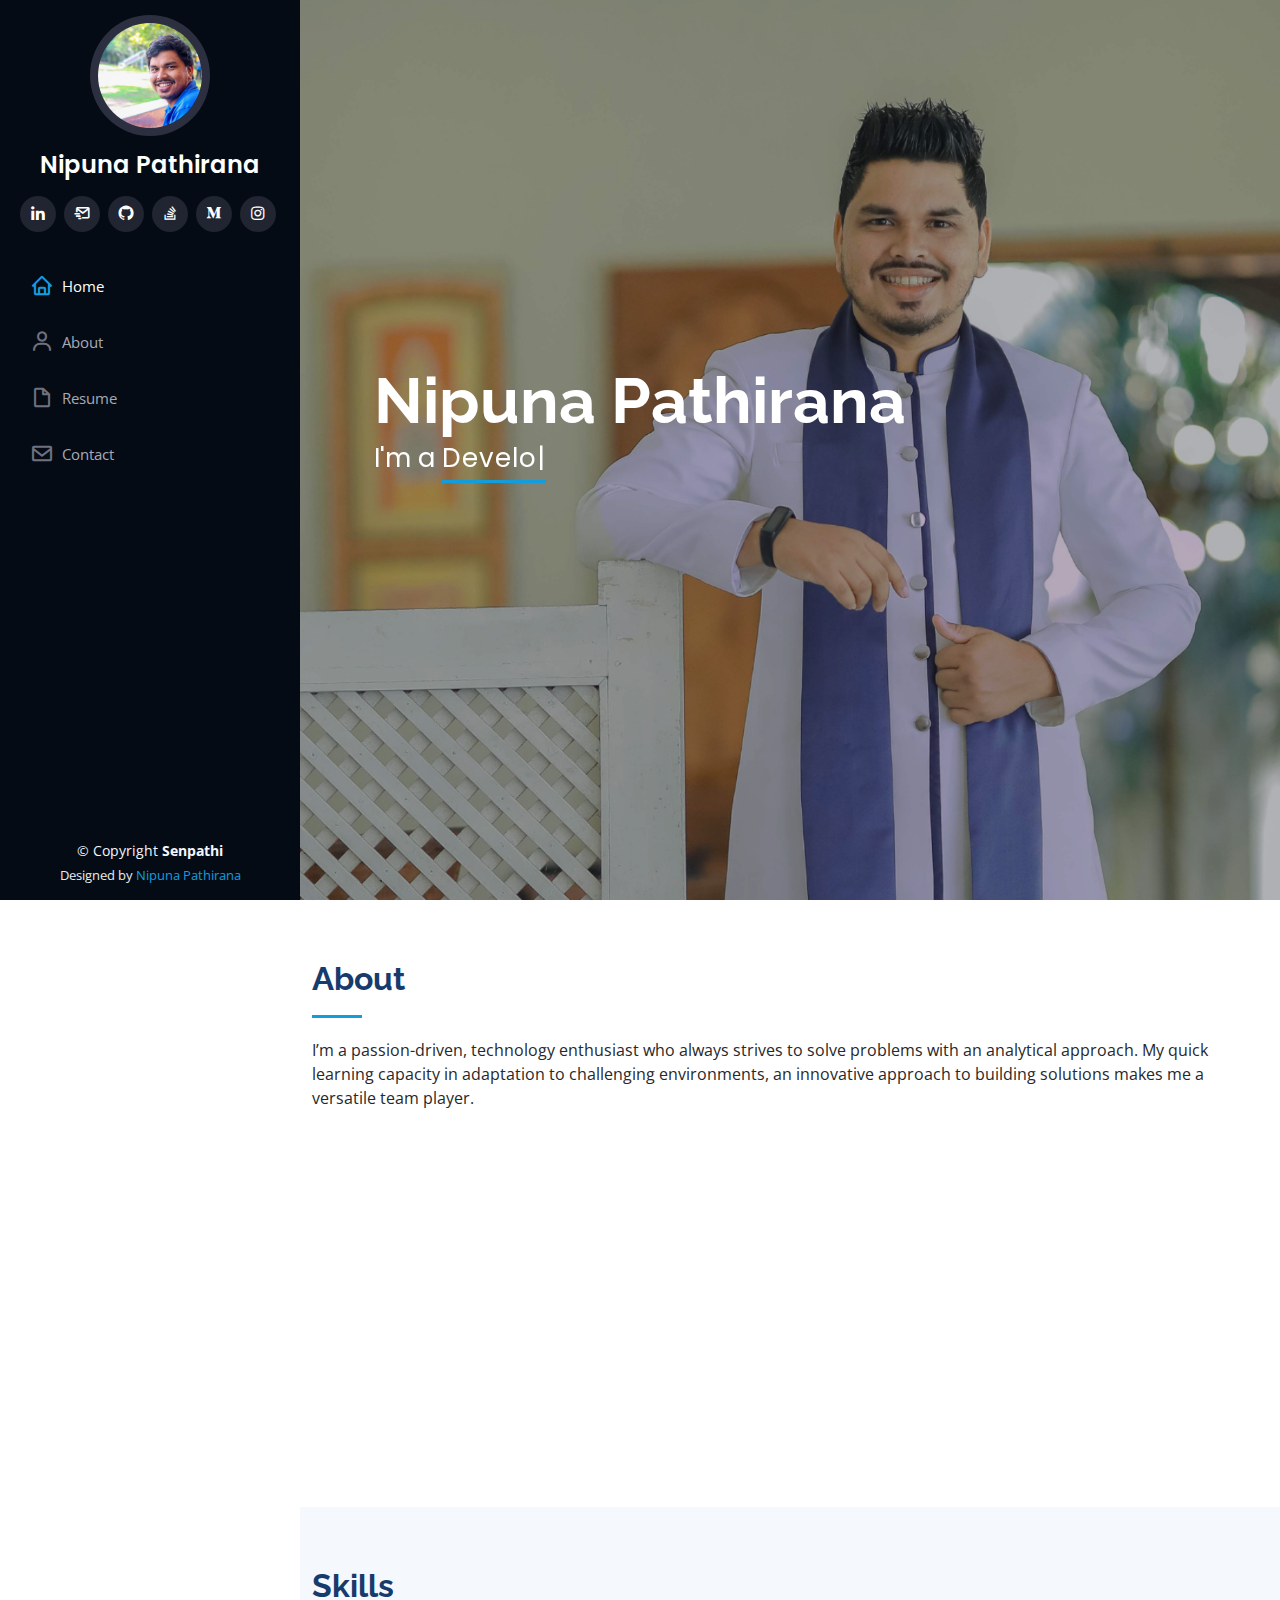
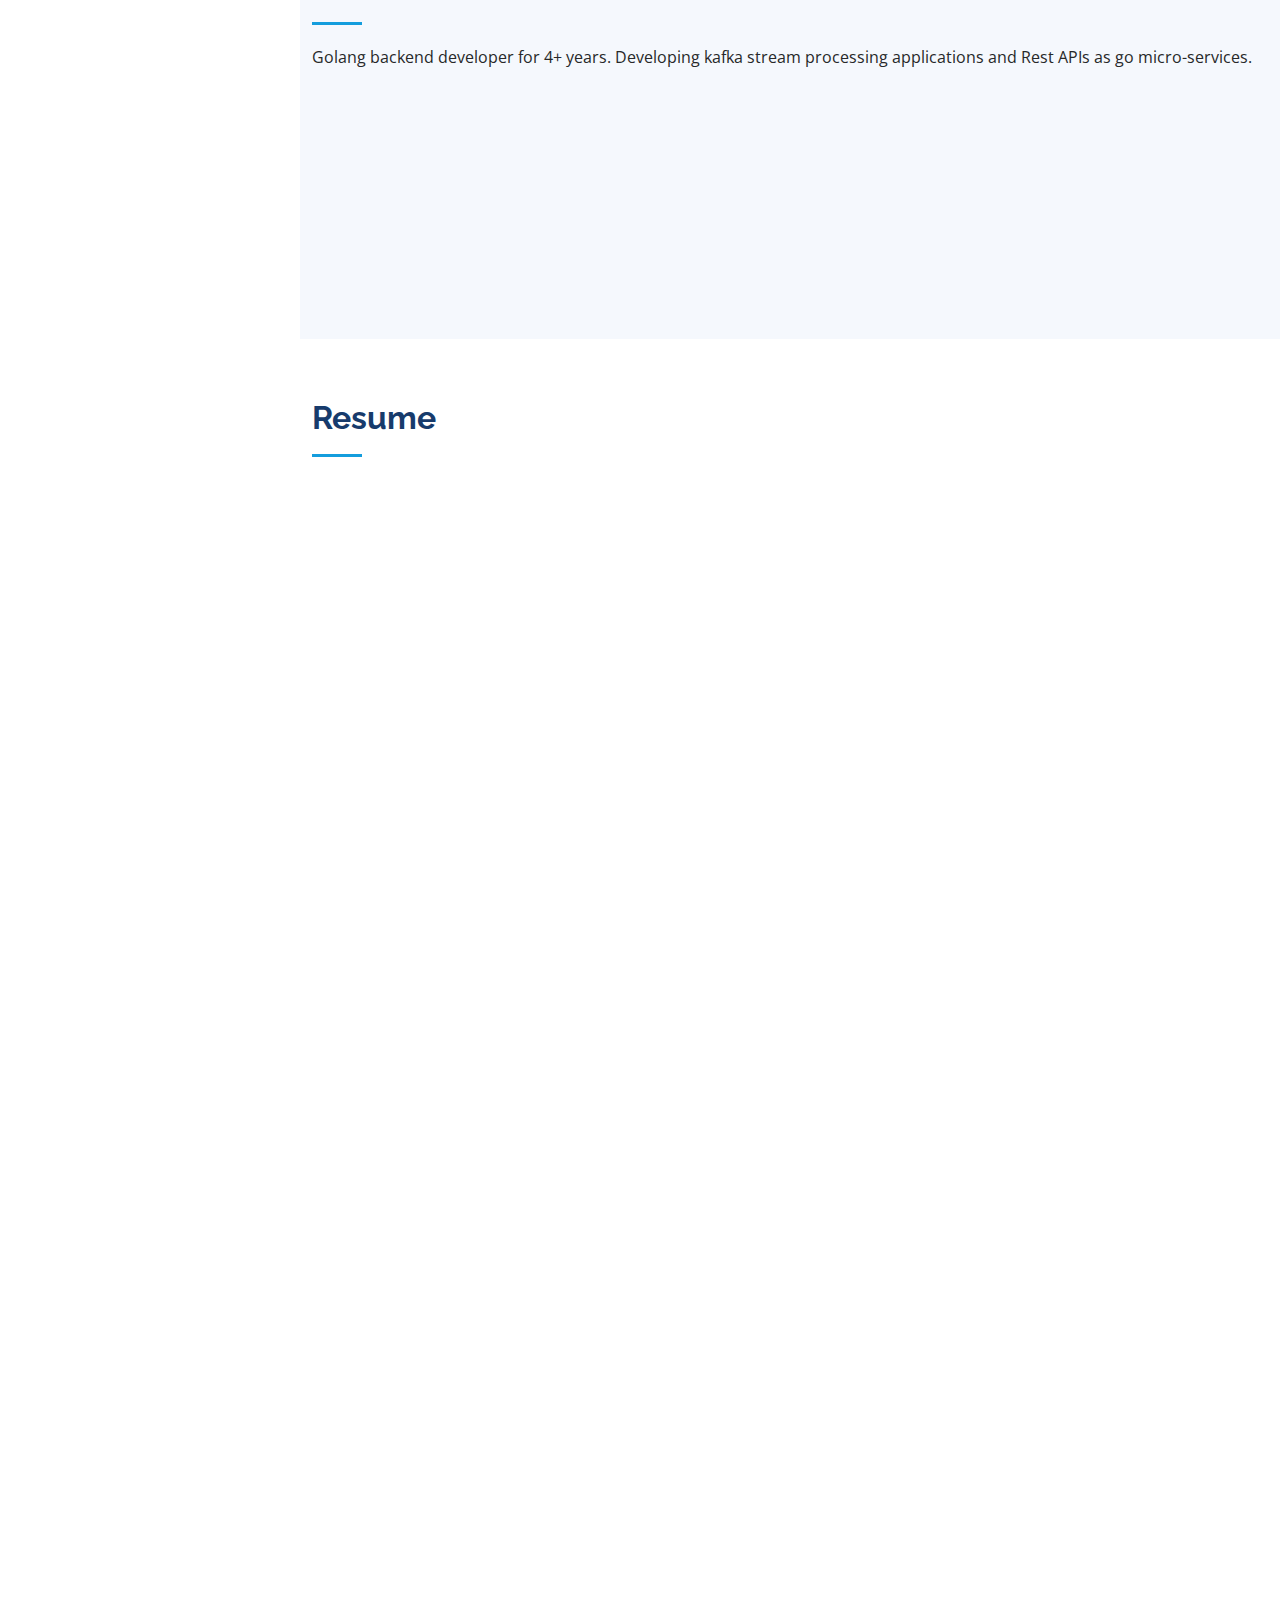
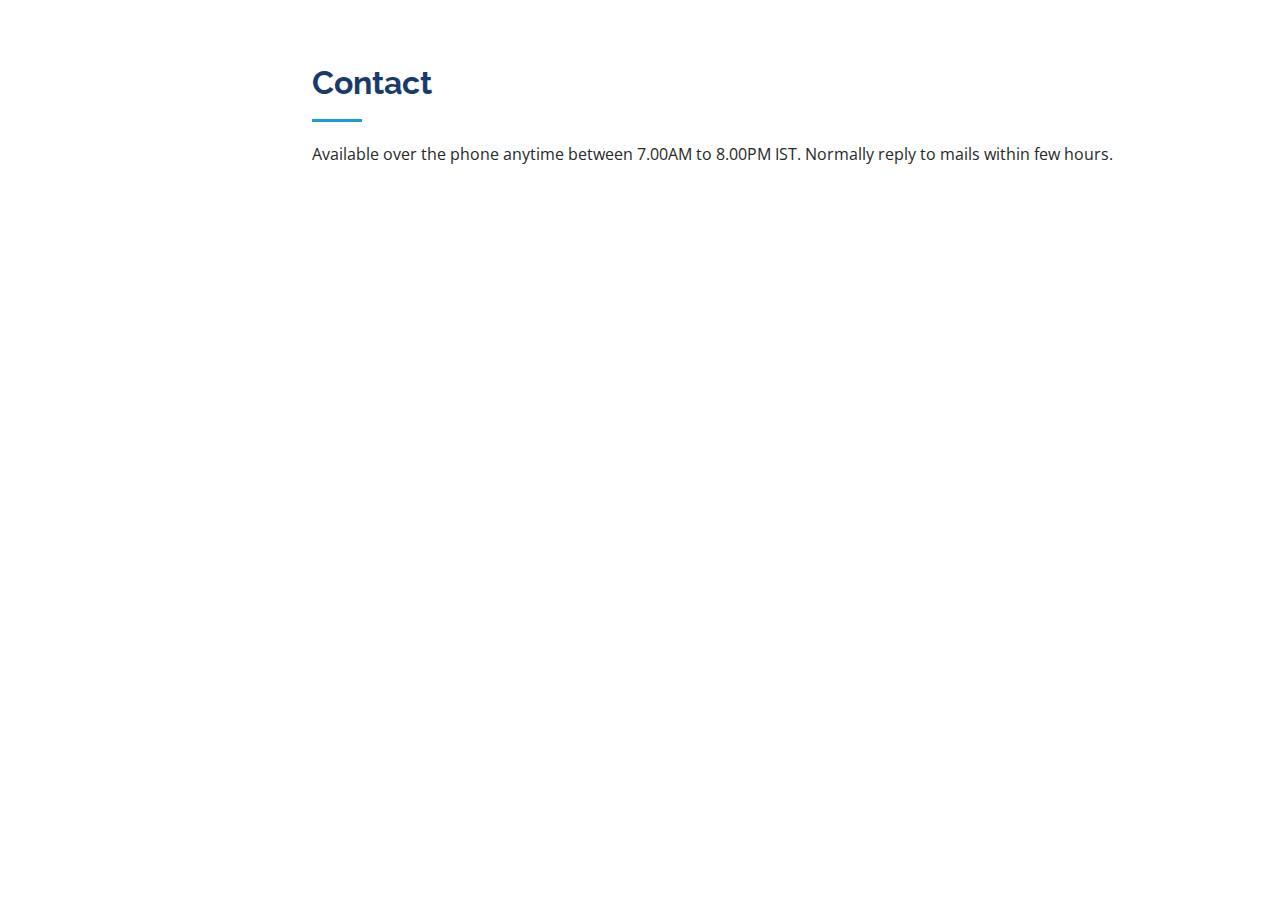
<file: index.html>
<!DOCTYPE html>
<html lang="en">

<head>
  <meta charset="utf-8">
  <meta content="width=device-width, initial-scale=1.0" name="viewport">

  <title>nipuna</title>
  <meta content="" name="description">
  <meta content="" name="keywords">

  <!-- Favicons -->
  <link href="assets/img/N.png" rel="icon">
  <link href="assets/img/N.png" rel="apple-touch-icon">

  <!-- Google Fonts -->
  <link href="https://fonts.googleapis.com/css?family=Open+Sans:300,300i,400,400i,600,600i,700,700i|Raleway:300,300i,400,400i,500,500i,600,600i,700,700i|Poppins:300,300i,400,400i,500,500i,600,600i,700,700i" rel="stylesheet">

  <!-- Vendor CSS Files -->
  <link href="assets/vendor/aos/aos.css" rel="stylesheet">
  <link href="assets/vendor/bootstrap/css/bootstrap.min.css" rel="stylesheet">
  <link href="assets/vendor/bootstrap-icons/bootstrap-icons.css" rel="stylesheet">
  <link href="assets/vendor/boxicons/css/boxicons.min.css" rel="stylesheet">
  <link href="assets/vendor/glightbox/css/glightbox.min.css" rel="stylesheet">
  <link href="assets/vendor/swiper/swiper-bundle.min.css" rel="stylesheet">

  <!-- Template Main CSS File -->
  <link href="assets/css/style.css" rel="stylesheet">

  <!-- =======================================================
  * Template Name: iPortfolio - v3.2.0
  * Template URL: https://bootstrapmade.com/iportfolio-bootstrap-portfolio-websites-template/
  * Author: BootstrapMade.com
  * License: https://bootstrapmade.com/license/
  ======================================================== -->
</head>

<body>

  <!-- ======= Mobile nav toggle button ======= -->
  <i class="bi bi-list mobile-nav-toggle d-xl-none"></i>

  <!-- ======= Header ======= -->
  <header id="header">
    <div class="d-flex flex-column">

      <div class="profile">
        <img src="assets/img/profile-img.jpg" alt="" class="img-fluid rounded-circle">
        <h1 class="text-light"><a href="index.html">Nipuna Pathirana</a></h1>
        <div class="social-links mt-3 text-center">
          <a href="https://linkedin.com/in/nipuna-pathirana" target="_blank" class="linkedin"><i class="bx bxl-linkedin"></i></a>
          <a href="mailto:nsspathirana@gmail.com" target="_blank" class="mail"><i class="bx bx-mail-send"></i></a>
          <a href="https://github.com/senpathi" target="_blank" class="github"><i class="bx bxl-github"></i></a>
          <a href="https://stackoverflow.com/users/10866798/nipuna" target="_blank" class="twitter"><i class="bx bxl-stack-overflow"></i></a>
<!--          <a href="https://facebook.com/SPNS.Specialz" target="_blank" class="facebook"><i class="bx bxl-facebook"></i></a>-->
          <a href="https://medium.com/@nsspathirana" target="_blank" class="medium"><i class="bx bxl-medium"></i></a>
          <a href="https://instagram.com/__y.ta__/" target="_blank" class="instagram"><i class="bx bxl-instagram"></i></a>
        </div>
      </div>

      <nav id="navbar" class="nav-menu navbar">
        <ul>
          <li><a href="#hero" class="nav-link scrollto active"><i class="bx bx-home"></i> <span>Home</span></a></li>
          <li><a href="#about" class="nav-link scrollto"><i class="bx bx-user"></i> <span>About</span></a></li>
          <li><a href="#resume" class="nav-link scrollto"><i class="bx bx-file-blank"></i> <span>Resume</span></a></li>
<!--          <li><a href="#portfolio" class="nav-link scrollto"><i class="bx bx-book-content"></i> <span>Portfolio</span></a></li>-->
<!--          <li><a href="#services" class="nav-link scrollto"><i class="bx bx-server"></i> <span>Services</span></a></li>-->
          <li><a href="#contact" class="nav-link scrollto"><i class="bx bx-envelope"></i> <span>Contact</span></a></li>
        </ul>
      </nav><!-- .nav-menu -->
    </div>
  </header><!-- End Header -->

  <!-- ======= Hero Section ======= -->
  <section id="hero" class="d-flex flex-column justify-content-center align-items-center">
    <div class="hero-container" data-aos="fade-in">
      <h1>Nipuna Pathirana</h1>
      <p>I'm a <span class="typed" data-typed-items="Developer, System Designer, Technology Seeker, Fast Learner"></span></p>
    </div>
  </section><!-- End Hero -->

  <main id="main">

    <!-- ======= About Section ======= -->
    <section id="about" class="about">
      <div class="container">

        <div class="section-title">
          <h2>About</h2>
          <p>I’m a passion-driven, technology enthusiast who always strives to solve problems with an analytical approach. My quick learning capacity in adaptation to challenging environments, an innovative approach to building solutions makes me a versatile team player.</p>
        </div>

        <div class="row">
          <div class="col-lg-4" data-aos="fade-right">
            <img src="assets/img/profile-img.jpg" class="img-fluid" alt="">
          </div>
          <div class="col-lg-8 pt-4 pt-lg-0 content" data-aos="fade-left">
            <h3>Senior Software Engineer (Golang)</h3>
            <p class="fst-italic">
              Highly experienced in micro-service, API design and development, Kafka stream processing and optimization.
            </p>
            <div class="row">
              <div class="col-lg-6">
                <ul>
                  <li><i class="bi bi-chevron-right"></i> <strong>Website:</strong> <span>www.nipuna.lk</span></li>
<!--                  <li><i class="bi bi-chevron-right"></i> <strong>Phone:</strong> <span>+94715305384</span></li>-->
                  <li><i class="bi bi-chevron-right"></i> <strong>City:</strong> <span>Berlin, Germany</span></li>
                </ul>
              </div>
              <div class="col-lg-6">
                <ul>
                  <li><i class="bi bi-chevron-right"></i> <strong>Degree:</strong> <span>Bachelor</span></li>
                  <li><i class="bi bi-chevron-right"></i> <strong>Email:</strong> <span>nsspathirana@gmail.com</span></li>
                  <li><i class="bi bi-chevron-right"></i> <strong>Freelance:</strong> <span>Currently Not Available</span></li>
                </ul>
              </div>
            </div>
            <p>
              Reach me anytime and I respond withing few hours normally.
            </p>
          </div>
        </div>

      </div>
    </section><!-- End About Section -->

    <!-- ======= Facts Section ======= -->
<!--    <section id="facts" class="facts">-->
<!--      <div class="container">-->

<!--        <div class="section-title">-->
<!--          <h2>Facts</h2>-->
<!--          <p>Magnam dolores commodi suscipit. Necessitatibus eius consequatur ex aliquid fuga eum quidem. Sit sint consectetur velit. Quisquam quos quisquam cupiditate. Et nemo qui impedit suscipit alias ea. Quia fugiat sit in iste officiis commodi quidem hic quas.</p>-->
<!--        </div>-->

<!--        <div class="row no-gutters">-->

<!--          <div class="col-lg-3 col-md-6 d-md-flex align-items-md-stretch" data-aos="fade-up">-->
<!--            <div class="count-box">-->
<!--              <i class="bi bi-emoji-smile"></i>-->
<!--              <span data-purecounter-start="0" data-purecounter-end="232" data-purecounter-duration="1" class="purecounter"></span>-->
<!--              <p><strong>Happy Clients</strong> consequuntur quae</p>-->
<!--            </div>-->
<!--          </div>-->

<!--          <div class="col-lg-3 col-md-6 d-md-flex align-items-md-stretch" data-aos="fade-up" data-aos-delay="100">-->
<!--            <div class="count-box">-->
<!--              <i class="bi bi-journal-richtext"></i>-->
<!--              <span data-purecounter-start="0" data-purecounter-end="521" data-purecounter-duration="1" class="purecounter"></span>-->
<!--              <p><strong>Projects</strong> adipisci atque cum quia aut</p>-->
<!--            </div>-->
<!--          </div>-->

<!--          <div class="col-lg-3 col-md-6 d-md-flex align-items-md-stretch" data-aos="fade-up" data-aos-delay="200">-->
<!--            <div class="count-box">-->
<!--              <i class="bi bi-headset"></i>-->
<!--              <span data-purecounter-start="0" data-purecounter-end="1453" data-purecounter-duration="1" class="purecounter"></span>-->
<!--              <p><strong>Hours Of Support</strong> aut commodi quaerat</p>-->
<!--            </div>-->
<!--          </div>-->

<!--          <div class="col-lg-3 col-md-6 d-md-flex align-items-md-stretch" data-aos="fade-up" data-aos-delay="300">-->
<!--            <div class="count-box">-->
<!--              <i class="bi bi-people"></i>-->
<!--              <span data-purecounter-start="0" data-purecounter-end="32" data-purecounter-duration="1" class="purecounter"></span>-->
<!--              <p><strong>Hard Workers</strong> rerum asperiores dolor</p>-->
<!--            </div>-->
<!--          </div>-->

<!--        </div>-->

<!--      </div>-->
<!--    </section>&lt;!&ndash; End Facts Section &ndash;&gt;-->

    <!-- ======= Skills Section ======= -->
    <section id="skills" class="skills section-bg">
      <div class="container">

        <div class="section-title">
          <h2>Skills</h2>
          <p>Golang backend developer for 4+ years. Developing kafka stream processing applications and Rest APIs as go micro-services.</p>
        </div>

        <div class="row skills-content">

          <div class="col-lg-6" data-aos="fade-up">

            <div class="progress">
              <span class="skill">Go <i class="val">90%</i></span>
              <div class="progress-bar-wrap">
                <div class="progress-bar" role="progressbar" aria-valuenow="90" aria-valuemin="0" aria-valuemax="100"></div>
              </div>
            </div>

            <div class="progress">
              <span class="skill">Kafka <i class="val">80%</i></span>
              <div class="progress-bar-wrap">
                <div class="progress-bar" role="progressbar" aria-valuenow="80" aria-valuemin="0" aria-valuemax="100"></div>
              </div>
            </div>

            <div class="progress">
              <span class="skill">Java <i class="val">60%</i></span>
              <div class="progress-bar-wrap">
                <div class="progress-bar" role="progressbar" aria-valuenow="60" aria-valuemin="0" aria-valuemax="100"></div>
              </div>
            </div>

          </div>

          <div class="col-lg-6" data-aos="fade-up" data-aos-delay="100">

            <div class="progress">
              <span class="skill">C++ <i class="val">50%</i></span>
              <div class="progress-bar-wrap">
                <div class="progress-bar" role="progressbar" aria-valuenow="50" aria-valuemin="0" aria-valuemax="100"></div>
              </div>
            </div>

            <div class="progress">
              <span class="skill">C <i class="val">50%</i></span>
              <div class="progress-bar-wrap">
                <div class="progress-bar" role="progressbar" aria-valuenow="50" aria-valuemin="0" aria-valuemax="100"></div>
              </div>
            </div>

            <div class="progress">
              <span class="skill">Python <i class="val">50%</i></span>
              <div class="progress-bar-wrap">
                <div class="progress-bar" role="progressbar" aria-valuenow="50" aria-valuemin="0" aria-valuemax="100"></div>
              </div>
            </div>

          </div>

        </div>

      </div>
    </section><!-- End Skills Section -->

    <!-- ======= Resume Section ======= -->
    <section id="resume" class="resume">
      <div class="container">

        <div class="section-title">
          <h2>Resume</h2>
          <p></p>
        </div>

        <div class="row">
          <div class="col-lg-6" data-aos="fade-up">
            <h3 class="resume-title">Summary</h3>
            <div class="resume-item pb-0">
              <h4>Nipuna Pathirana</h4>
              <p><em>I’m a passion-driven, technology enthusiast who always strives to solve problems with an analytical approach. My quick learning capacity in adaptation to challenging environments, an innovative approach to building solutions makes me a versatile team player.</em></p>
              <ul>
                <li>Berlin, Germany.</li>
<!--                <li>(+94) 715305384</li>-->
                <li>nsspathirana@gmail.com</li>
              </ul>
            </div>

            <h3 class="resume-title">Education</h3>
            <div class="resume-item">
              <h4>University of Moratuwa, Faculty of Engineering, Sri Lanka</h4>
              <h5>2014 - 2018</h5>
              <p><em>BSc.(Hons) In Electronic and Telecommunication Engineering</em></p>
              <p>Second Class Upper Division | 3.55 GPA</p>
            </div>
            <div class="resume-item">
              <h4>Advanced Level Examination, Sri Lanka</h4>
              <h5>2012</h5>
              <p><em>Physical Science Stream</em></p>
              <p>Ranked 6th place on all island with 2.8583 Z-Score</p>
            </div>
          </div>
          <div class="col-lg-6" data-aos="fade-up" data-aos-delay="100">
            <h3 class="resume-title">Professional Experience</h3>
            <div class="resume-item">
              <h4>Software Engineer (Golang)</h4>
              <h5>Mar 2022 - Present</h5>
              <p><em><a href="https://nuri.com/">Nuri GmbH</a>, Berlin, Germany. </em></p>
              <ul>
                <li>Design and develop distributed system architecture</li>
                <li>Optimize Go micro-services</li>
                <li>Code reviews (peer to peer)</li>
              </ul>
            </div>
            <div class="resume-item">
              <h4>Senior Software Engineer</h4>
              <h5>Dec 2019 - Mar 2022</h5>
              <p><em><a href="https://www.mybudget.com.au/">MyBudget</a>, Colombo, Sri Lanka. </em></p>
              <ul>
                <li>Design and develop distributed system architecture</li>
                <li>Kafka stream processing with Go micro-services</li>
                <li>Optimize Go micro-services. </li>
                <li>Kafka topics and events design to applications. </li>
                <li>Code reviews (peer to peer)</li>
                <li>Monitoring and Debugging overall system</li>
              </ul>
            </div>
            <div class="resume-item">
              <h4>Software Engineer</h4>
              <h5>Jan 2018 - Dec 2019</h5>
              <p><em><a href="https://pickme.lk/">PickMe</a>, Colombo, Sri Lanka. </em></p>
              <ul>
                <li>Contributed to migrate legacy monolith booking engine to Go micro-services</li>
                <li>Design new algorithms to the new system,  apply and optimize</li>
                <li>Technical owner of the core team, Lead the team with new features development and introduce new technologies</li>
                <li>Kafka cluster fine tuned and load tested for more than 1 Million produce/consume messages per Second</li>
              </ul>
            </div>
          </div>
        </div>

      </div>
    </section><!-- End Resume Section -->

    <!-- ======= Portfolio Section ======= -->
<!--    <section id="portfolio" class="portfolio section-bg">-->
<!--      <div class="container">-->

<!--        <div class="section-title">-->
<!--          <h2>Portfolio</h2>-->
<!--          <p>Magnam dolores commodi suscipit. Necessitatibus eius consequatur ex aliquid fuga eum quidem. Sit sint consectetur velit. Quisquam quos quisquam cupiditate. Et nemo qui impedit suscipit alias ea. Quia fugiat sit in iste officiis commodi quidem hic quas.</p>-->
<!--        </div>-->

<!--        <div class="row" data-aos="fade-up">-->
<!--          <div class="col-lg-12 d-flex justify-content-center">-->
<!--            <ul id="portfolio-flters">-->
<!--              <li data-filter="*" class="filter-active">All</li>-->
<!--              <li data-filter=".filter-app">App</li>-->
<!--              <li data-filter=".filter-card">Card</li>-->
<!--              <li data-filter=".filter-web">Web</li>-->
<!--            </ul>-->
<!--          </div>-->
<!--        </div>-->

<!--        <div class="row portfolio-container" data-aos="fade-up" data-aos-delay="100">-->

<!--          <div class="col-lg-4 col-md-6 portfolio-item filter-app">-->
<!--            <div class="portfolio-wrap">-->
<!--              <img src="assets/img/portfolio/portfolio-1.jpg" class="img-fluid" alt="">-->
<!--              <div class="portfolio-links">-->
<!--                <a href="assets/img/portfolio/portfolio-1.jpg" data-gallery="portfolioGallery" class="portfolio-lightbox" title="App 1"><i class="bx bx-plus"></i></a>-->
<!--                <a href="portfolio-details.html" title="More Details"><i class="bx bx-link"></i></a>-->
<!--              </div>-->
<!--            </div>-->
<!--          </div>-->

<!--          <div class="col-lg-4 col-md-6 portfolio-item filter-web">-->
<!--            <div class="portfolio-wrap">-->
<!--              <img src="assets/img/portfolio/portfolio-2.jpg" class="img-fluid" alt="">-->
<!--              <div class="portfolio-links">-->
<!--                <a href="assets/img/portfolio/portfolio-2.jpg" data-gallery="portfolioGallery" class="portfolio-lightbox" title="Web 3"><i class="bx bx-plus"></i></a>-->
<!--                <a href="portfolio-details.html" title="More Details"><i class="bx bx-link"></i></a>-->
<!--              </div>-->
<!--            </div>-->
<!--          </div>-->

<!--          <div class="col-lg-4 col-md-6 portfolio-item filter-app">-->
<!--            <div class="portfolio-wrap">-->
<!--              <img src="assets/img/portfolio/portfolio-3.jpg" class="img-fluid" alt="">-->
<!--              <div class="portfolio-links">-->
<!--                <a href="assets/img/portfolio/portfolio-3.jpg" data-gallery="portfolioGallery" class="portfolio-lightbox" title="App 2"><i class="bx bx-plus"></i></a>-->
<!--                <a href="portfolio-details.html" title="More Details"><i class="bx bx-link"></i></a>-->
<!--              </div>-->
<!--            </div>-->
<!--          </div>-->

<!--          <div class="col-lg-4 col-md-6 portfolio-item filter-card">-->
<!--            <div class="portfolio-wrap">-->
<!--              <img src="assets/img/portfolio/portfolio-4.jpg" class="img-fluid" alt="">-->
<!--              <div class="portfolio-links">-->
<!--                <a href="assets/img/portfolio/portfolio-4.jpg" data-gallery="portfolioGallery" class="portfolio-lightbox" title="Card 2"><i class="bx bx-plus"></i></a>-->
<!--                <a href="portfolio-details.html" title="More Details"><i class="bx bx-link"></i></a>-->
<!--              </div>-->
<!--            </div>-->
<!--          </div>-->

<!--          <div class="col-lg-4 col-md-6 portfolio-item filter-web">-->
<!--            <div class="portfolio-wrap">-->
<!--              <img src="assets/img/portfolio/portfolio-5.jpg" class="img-fluid" alt="">-->
<!--              <div class="portfolio-links">-->
<!--                <a href="assets/img/portfolio/portfolio-5.jpg" data-gallery="portfolioGallery" class="portfolio-lightbox" title="Web 2"><i class="bx bx-plus"></i></a>-->
<!--                <a href="portfolio-details.html" title="More Details"><i class="bx bx-link"></i></a>-->
<!--              </div>-->
<!--            </div>-->
<!--          </div>-->

<!--          <div class="col-lg-4 col-md-6 portfolio-item filter-app">-->
<!--            <div class="portfolio-wrap">-->
<!--              <img src="assets/img/portfolio/portfolio-6.jpg" class="img-fluid" alt="">-->
<!--              <div class="portfolio-links">-->
<!--                <a href="assets/img/portfolio/portfolio-6.jpg" data-gallery="portfolioGallery" class="portfolio-lightbox" title="App 3"><i class="bx bx-plus"></i></a>-->
<!--                <a href="portfolio-details.html" title="More Details"><i class="bx bx-link"></i></a>-->
<!--              </div>-->
<!--            </div>-->
<!--          </div>-->

<!--          <div class="col-lg-4 col-md-6 portfolio-item filter-card">-->
<!--            <div class="portfolio-wrap">-->
<!--              <img src="assets/img/portfolio/portfolio-7.jpg" class="img-fluid" alt="">-->
<!--              <div class="portfolio-links">-->
<!--                <a href="assets/img/portfolio/portfolio-7.jpg" data-gallery="portfolioGallery" class="portfolio-lightbox" title="Card 1"><i class="bx bx-plus"></i></a>-->
<!--                <a href="portfolio-details.html" title="More Details"><i class="bx bx-link"></i></a>-->
<!--              </div>-->
<!--            </div>-->
<!--          </div>-->

<!--          <div class="col-lg-4 col-md-6 portfolio-item filter-card">-->
<!--            <div class="portfolio-wrap">-->
<!--              <img src="assets/img/portfolio/portfolio-8.jpg" class="img-fluid" alt="">-->
<!--              <div class="portfolio-links">-->
<!--                <a href="assets/img/portfolio/portfolio-8.jpg" data-gallery="portfolioGallery" class="portfolio-lightbox" title="Card 3"><i class="bx bx-plus"></i></a>-->
<!--                <a href="portfolio-details.html" title="More Details"><i class="bx bx-link"></i></a>-->
<!--              </div>-->
<!--            </div>-->
<!--          </div>-->

<!--          <div class="col-lg-4 col-md-6 portfolio-item filter-web">-->
<!--            <div class="portfolio-wrap">-->
<!--              <img src="assets/img/portfolio/portfolio-9.jpg" class="img-fluid" alt="">-->
<!--              <div class="portfolio-links">-->
<!--                <a href="assets/img/portfolio/portfolio-9.jpg" data-gallery="portfolioGallery" class="portfolio-lightbox" title="Web 3"><i class="bx bx-plus"></i></a>-->
<!--                <a href="portfolio-details.html" title="More Details"><i class="bx bx-link"></i></a>-->
<!--              </div>-->
<!--            </div>-->
<!--          </div>-->

<!--        </div>-->

<!--      </div>-->
<!--    </section>&lt;!&ndash; End Portfolio Section &ndash;&gt;-->

<!--    &lt;!&ndash; ======= Services Section ======= &ndash;&gt;-->
<!--    <section id="services" class="services">-->
<!--      <div class="container">-->

<!--        <div class="section-title">-->
<!--          <h2>Services</h2>-->
<!--          <p>Magnam dolores commodi suscipit. Necessitatibus eius consequatur ex aliquid fuga eum quidem. Sit sint consectetur velit. Quisquam quos quisquam cupiditate. Et nemo qui impedit suscipit alias ea. Quia fugiat sit in iste officiis commodi quidem hic quas.</p>-->
<!--        </div>-->

<!--        <div class="row">-->
<!--          <div class="col-lg-4 col-md-6 icon-box" data-aos="fade-up">-->
<!--            <div class="icon"><i class="bi bi-briefcase"></i></div>-->
<!--            <h4 class="title"><a href="">Lorem Ipsum</a></h4>-->
<!--            <p class="description">Voluptatum deleniti atque corrupti quos dolores et quas molestias excepturi sint occaecati cupiditate non provident</p>-->
<!--          </div>-->
<!--          <div class="col-lg-4 col-md-6 icon-box" data-aos="fade-up" data-aos-delay="100">-->
<!--            <div class="icon"><i class="bi bi-card-checklist"></i></div>-->
<!--            <h4 class="title"><a href="">Dolor Sitema</a></h4>-->
<!--            <p class="description">Minim veniam, quis nostrud exercitation ullamco laboris nisi ut aliquip ex ea commodo consequat tarad limino ata</p>-->
<!--          </div>-->
<!--          <div class="col-lg-4 col-md-6 icon-box" data-aos="fade-up" data-aos-delay="200">-->
<!--            <div class="icon"><i class="bi bi-bar-chart"></i></div>-->
<!--            <h4 class="title"><a href="">Sed ut perspiciatis</a></h4>-->
<!--            <p class="description">Duis aute irure dolor in reprehenderit in voluptate velit esse cillum dolore eu fugiat nulla pariatur</p>-->
<!--          </div>-->
<!--          <div class="col-lg-4 col-md-6 icon-box" data-aos="fade-up" data-aos-delay="300">-->
<!--            <div class="icon"><i class="bi bi-binoculars"></i></div>-->
<!--            <h4 class="title"><a href="">Magni Dolores</a></h4>-->
<!--            <p class="description">Excepteur sint occaecat cupidatat non proident, sunt in culpa qui officia deserunt mollit anim id est laborum</p>-->
<!--          </div>-->
<!--          <div class="col-lg-4 col-md-6 icon-box" data-aos="fade-up" data-aos-delay="400">-->
<!--            <div class="icon"><i class="bi bi-brightness-high"></i></div>-->
<!--            <h4 class="title"><a href="">Nemo Enim</a></h4>-->
<!--            <p class="description">At vero eos et accusamus et iusto odio dignissimos ducimus qui blanditiis praesentium voluptatum deleniti atque</p>-->
<!--          </div>-->
<!--          <div class="col-lg-4 col-md-6 icon-box" data-aos="fade-up" data-aos-delay="500">-->
<!--            <div class="icon"><i class="bi bi-calendar4-week"></i></div>-->
<!--            <h4 class="title"><a href="">Eiusmod Tempor</a></h4>-->
<!--            <p class="description">Et harum quidem rerum facilis est et expedita distinctio. Nam libero tempore, cum soluta nobis est eligendi</p>-->
<!--          </div>-->
<!--        </div>-->

<!--      </div>-->
<!--    </section>&lt;!&ndash; End Services Section &ndash;&gt;-->

    <!-- ======= Testimonials Section ======= -->
<!--    <section id="testimonials" class="testimonials section-bg">-->
<!--      <div class="container">-->

<!--        <div class="section-title">-->
<!--          <h2>Testimonials</h2>-->
<!--          <p>Magnam dolores commodi suscipit. Necessitatibus eius consequatur ex aliquid fuga eum quidem. Sit sint consectetur velit. Quisquam quos quisquam cupiditate. Et nemo qui impedit suscipit alias ea. Quia fugiat sit in iste officiis commodi quidem hic quas.</p>-->
<!--        </div>-->

<!--        <div class="testimonials-slider swiper-container" data-aos="fade-up" data-aos-delay="100">-->
<!--          <div class="swiper-wrapper">-->

<!--            <div class="swiper-slide">-->
<!--              <div class="testimonial-item" data-aos="fade-up">-->
<!--                <p>-->
<!--                  <i class="bx bxs-quote-alt-left quote-icon-left"></i>-->
<!--                  Proin iaculis purus consequat sem cure digni ssim donec porttitora entum suscipit rhoncus. Accusantium quam, ultricies eget id, aliquam eget nibh et. Maecen aliquam, risus at semper.-->
<!--                  <i class="bx bxs-quote-alt-right quote-icon-right"></i>-->
<!--                </p>-->
<!--                <img src="assets/img/testimonials/testimonials-1.jpg" class="testimonial-img" alt="">-->
<!--                <h3>Saul Goodman</h3>-->
<!--                <h4>Ceo &amp; Founder</h4>-->
<!--              </div>-->
<!--            </div>&lt;!&ndash; End testimonial item &ndash;&gt;-->

<!--            <div class="swiper-slide">-->
<!--              <div class="testimonial-item" data-aos="fade-up" data-aos-delay="100">-->
<!--                <p>-->
<!--                  <i class="bx bxs-quote-alt-left quote-icon-left"></i>-->
<!--                  Export tempor illum tamen malis malis eram quae irure esse labore quem cillum quid cillum eram malis quorum velit fore eram velit sunt aliqua noster fugiat irure amet legam anim culpa.-->
<!--                  <i class="bx bxs-quote-alt-right quote-icon-right"></i>-->
<!--                </p>-->
<!--                <img src="assets/img/testimonials/testimonials-2.jpg" class="testimonial-img" alt="">-->
<!--                <h3>Sara Wilsson</h3>-->
<!--                <h4>Designer</h4>-->
<!--              </div>-->
<!--            </div>&lt;!&ndash; End testimonial item &ndash;&gt;-->

<!--            <div class="swiper-slide">-->
<!--              <div class="testimonial-item" data-aos="fade-up" data-aos-delay="200">-->
<!--                <p>-->
<!--                  <i class="bx bxs-quote-alt-left quote-icon-left"></i>-->
<!--                  Enim nisi quem export duis labore cillum quae magna enim sint quorum nulla quem veniam duis minim tempor labore quem eram duis noster aute amet eram fore quis sint minim.-->
<!--                  <i class="bx bxs-quote-alt-right quote-icon-right"></i>-->
<!--                </p>-->
<!--                <img src="assets/img/testimonials/testimonials-3.jpg" class="testimonial-img" alt="">-->
<!--                <h3>Jena Karlis</h3>-->
<!--                <h4>Store Owner</h4>-->
<!--              </div>-->
<!--            </div>&lt;!&ndash; End testimonial item &ndash;&gt;-->

<!--            <div class="swiper-slide">-->
<!--              <div class="testimonial-item" data-aos="fade-up" data-aos-delay="300">-->
<!--                <p>-->
<!--                  <i class="bx bxs-quote-alt-left quote-icon-left"></i>-->
<!--                  Fugiat enim eram quae cillum dolore dolor amet nulla culpa multos export minim fugiat minim velit minim dolor enim duis veniam ipsum anim magna sunt elit fore quem dolore labore illum veniam.-->
<!--                  <i class="bx bxs-quote-alt-right quote-icon-right"></i>-->
<!--                </p>-->
<!--                <img src="assets/img/testimonials/testimonials-4.jpg" class="testimonial-img" alt="">-->
<!--                <h3>Matt Brandon</h3>-->
<!--                <h4>Freelancer</h4>-->
<!--              </div>-->
<!--            </div>&lt;!&ndash; End testimonial item &ndash;&gt;-->

<!--            <div class="swiper-slide">-->
<!--              <div class="testimonial-item" data-aos="fade-up" data-aos-delay="400">-->
<!--                <p>-->
<!--                  <i class="bx bxs-quote-alt-left quote-icon-left"></i>-->
<!--                  Quis quorum aliqua sint quem legam fore sunt eram irure aliqua veniam tempor noster veniam enim culpa labore duis sunt culpa nulla illum cillum fugiat legam esse veniam culpa fore nisi cillum quid.-->
<!--                  <i class="bx bxs-quote-alt-right quote-icon-right"></i>-->
<!--                </p>-->
<!--                <img src="assets/img/testimonials/testimonials-5.jpg" class="testimonial-img" alt="">-->
<!--                <h3>John Larson</h3>-->
<!--                <h4>Entrepreneur</h4>-->
<!--              </div>-->
<!--            </div>&lt;!&ndash; End testimonial item &ndash;&gt;-->

<!--          </div>-->
<!--          <div class="swiper-pagination"></div>-->
<!--        </div>-->

<!--      </div>-->
<!--    </section>&lt;!&ndash; End Testimonials Section &ndash;&gt;-->

    <!-- ======= Contact Section ======= -->
    <section id="contact" class="contact">
      <div class="container">

        <div class="section-title">
          <h2>Contact</h2>
          <p>Available over the phone anytime between 7.00AM to 8.00PM IST. Normally reply to mails within few hours.</p>
        </div>

        <div class="row" data-aos="fade-in">

          <div class="col-lg-5 d-flex align-items-stretch">
            <div class="info">
              <div class="address">
                <i class="bi bi-geo-alt"></i>
                <h4>Location:</h4>
                <p>Berlin, Germany</p>
              </div>

              <div class="email">
                <i class="bi bi-envelope"></i>
                <h4>Email:</h4>
                <p>nsspathirana@gmail.com</p>
              </div>

<!--              <div class="phone">-->
<!--                <i class="bi bi-phone"></i>-->
<!--                <h4>Call:</h4>-->
<!--                <p>+94 71 5305384</p>-->
<!--              </div>-->
              <iframe src="https://www.google.com/maps/embed?pb=!1m18!1m12!1m3!1d155421.5937221758!2d13.284650268477572!3d52.50697037927333!2m3!1f0!2f0!3f0!3m2!1i1024!2i768!4f13.1!3m3!1m2!1s0x47a84e373f035901%3A0x42120465b5e3b70!2sBerlin!5e0!3m2!1sen!2sde!4v1653762907610!5m2!1sen!2sde" width="100%" height="290px" style="border:0;" allowfullscreen="" loading="lazy" referrerpolicy="no-referrer-when-downgrade"></iframe>
            </div>

          </div>

          <div class="col-lg-7 mt-5 mt-lg-0 d-flex align-items-stretch">
            <form action="forms/contact.php" method="post" role="form" class="php-email-form">
              <div class="row">
                <div class="form-group col-md-6">
                  <label for="name">Your Name</label>
                  <input type="text" name="name" class="form-control" id="name" required>
                </div>
                <div class="form-group col-md-6">
                  <label for="name">Your Email</label>
                  <input type="email" class="form-control" name="email" id="email" required>
                </div>
              </div>
              <div class="form-group">
                <label for="name">Subject</label>
                <input type="text" class="form-control" name="subject" id="subject" required>
              </div>
              <div class="form-group">
                <label for="name">Message</label>
                <textarea class="form-control" name="message" rows="10" required></textarea>
              </div>
              <div class="my-3">
                <div class="loading">Loading</div>
                <div class="error-message"></div>
                <div class="sent-message">Your message has been sent. Thank you!</div>
              </div>
              <div class="text-center"><button type="submit">Send Message</button></div>
            </form>
          </div>

        </div>

      </div>
    </section><!-- End Contact Section -->

  </main><!-- End #main -->

  <!-- ======= Footer ======= -->
  <footer id="footer">
    <div class="container">
      <div class="copyright">
        &copy; Copyright <strong><span>Senpathi</span></strong>
      </div>
      <div class="credits">
        Designed by <a href="#">Nipuna Pathirana</a>
      </div>
    </div>
  </footer><!-- End  Footer -->

  <a href="#" class="back-to-top d-flex align-items-center justify-content-center"><i class="bi bi-arrow-up-short"></i></a>

  <!-- Vendor JS Files -->
  <script src="assets/vendor/aos/aos.js"></script>
  <script src="assets/vendor/bootstrap/js/bootstrap.bundle.min.js"></script>
  <script src="assets/vendor/glightbox/js/glightbox.min.js"></script>
  <script src="assets/vendor/isotope-layout/isotope.pkgd.min.js"></script>
  <script src="assets/vendor/php-email-form/validate.js"></script>
  <script src="assets/vendor/purecounter/purecounter.js"></script>
  <script src="assets/vendor/swiper/swiper-bundle.min.js"></script>
  <script src="assets/vendor/typed.js/typed.min.js"></script>
  <script src="assets/vendor/waypoints/noframework.waypoints.js"></script>

  <!-- Template Main JS File -->
  <script src="assets/js/main.js"></script>

</body>

</html>
</file>
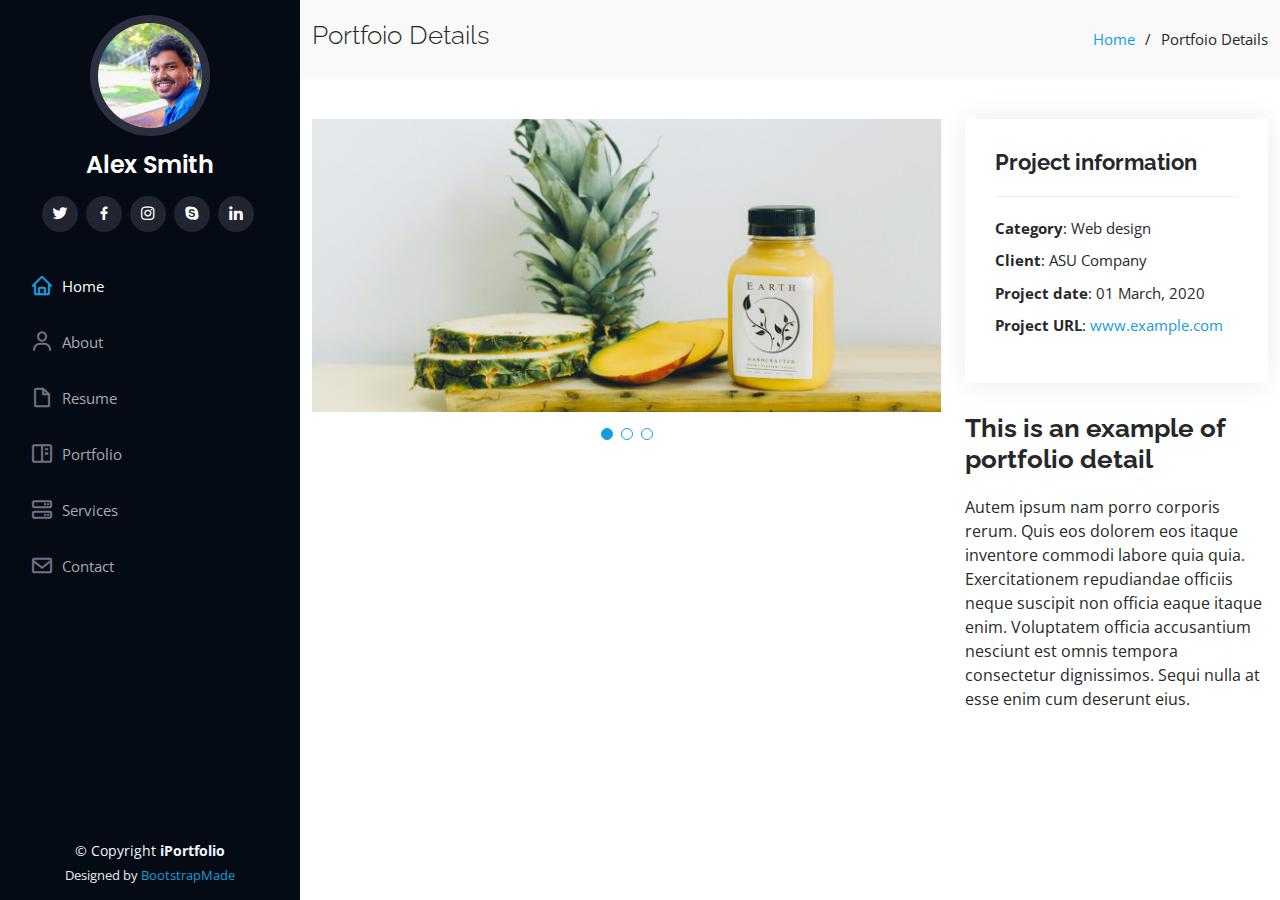
<file: portfolio-details.html>
<!DOCTYPE html>
<html lang="en">

<head>
  <meta charset="utf-8">
  <meta content="width=device-width, initial-scale=1.0" name="viewport">

  <title>Portfolio Details - iPortfolio Bootstrap Template</title>
  <meta content="" name="description">
  <meta content="" name="keywords">

  <!-- Favicons -->
  <link href="assets/img/favicon.png" rel="icon">
  <link href="assets/img/apple-touch-icon.png" rel="apple-touch-icon">

  <!-- Google Fonts -->
  <link href="https://fonts.googleapis.com/css?family=Open+Sans:300,300i,400,400i,600,600i,700,700i|Raleway:300,300i,400,400i,500,500i,600,600i,700,700i|Poppins:300,300i,400,400i,500,500i,600,600i,700,700i" rel="stylesheet">

  <!-- Vendor CSS Files -->
  <link href="assets/vendor/aos/aos.css" rel="stylesheet">
  <link href="assets/vendor/bootstrap/css/bootstrap.min.css" rel="stylesheet">
  <link href="assets/vendor/bootstrap-icons/bootstrap-icons.css" rel="stylesheet">
  <link href="assets/vendor/boxicons/css/boxicons.min.css" rel="stylesheet">
  <link href="assets/vendor/glightbox/css/glightbox.min.css" rel="stylesheet">
  <link href="assets/vendor/swiper/swiper-bundle.min.css" rel="stylesheet">

  <!-- Template Main CSS File -->
  <link href="assets/css/style.css" rel="stylesheet">

  <!-- =======================================================
  * Template Name: iPortfolio - v3.2.0
  * Template URL: https://bootstrapmade.com/iportfolio-bootstrap-portfolio-websites-template/
  * Author: BootstrapMade.com
  * License: https://bootstrapmade.com/license/
  ======================================================== -->
</head>

<body>

  <!-- ======= Mobile nav toggle button ======= -->
  <i class="bi bi-list mobile-nav-toggle d-xl-none"></i>

  <!-- ======= Header ======= -->
  <header id="header">
    <div class="d-flex flex-column">

      <div class="profile">
        <img src="assets/img/profile-img.jpg" alt="" class="img-fluid rounded-circle">
        <h1 class="text-light"><a href="index.html">Alex Smith</a></h1>
        <div class="social-links mt-3 text-center">
          <a href="#" class="twitter"><i class="bx bxl-twitter"></i></a>
          <a href="#" class="facebook"><i class="bx bxl-facebook"></i></a>
          <a href="#" class="instagram"><i class="bx bxl-instagram"></i></a>
          <a href="#" class="google-plus"><i class="bx bxl-skype"></i></a>
          <a href="#" class="linkedin"><i class="bx bxl-linkedin"></i></a>
        </div>
      </div>

      <nav id="navbar" class="nav-menu navbar">
        <ul>
          <li><a href="#hero" class="nav-link scrollto active"><i class="bx bx-home"></i> <span>Home</span></a></li>
          <li><a href="#about" class="nav-link scrollto"><i class="bx bx-user"></i> <span>About</span></a></li>
          <li><a href="#resume" class="nav-link scrollto"><i class="bx bx-file-blank"></i> <span>Resume</span></a></li>
          <li><a href="#portfolio" class="nav-link scrollto"><i class="bx bx-book-content"></i> <span>Portfolio</span></a></li>
          <li><a href="#services" class="nav-link scrollto"><i class="bx bx-server"></i> <span>Services</span></a></li>
          <li><a href="#contact" class="nav-link scrollto"><i class="bx bx-envelope"></i> <span>Contact</span></a></li>
        </ul>
      </nav><!-- .nav-menu -->
    </div>
  </header><!-- End Header -->

  <main id="main">

    <!-- ======= Breadcrumbs ======= -->
    <section id="breadcrumbs" class="breadcrumbs">
      <div class="container">

        <div class="d-flex justify-content-between align-items-center">
          <h2>Portfoio Details</h2>
          <ol>
            <li><a href="index.html">Home</a></li>
            <li>Portfoio Details</li>
          </ol>
        </div>

      </div>
    </section><!-- End Breadcrumbs -->

    <!-- ======= Portfolio Details Section ======= -->
    <section id="portfolio-details" class="portfolio-details">
      <div class="container">

        <div class="row gy-4">

          <div class="col-lg-8">
            <div class="portfolio-details-slider swiper-container">
              <div class="swiper-wrapper align-items-center">

                <div class="swiper-slide">
                  <img src="assets/img/portfolio/portfolio-details-1.jpg" alt="">
                </div>

                <div class="swiper-slide">
                  <img src="assets/img/portfolio/portfolio-details-2.jpg" alt="">
                </div>

                <div class="swiper-slide">
                  <img src="assets/img/portfolio/portfolio-details-3.jpg" alt="">
                </div>

              </div>
              <div class="swiper-pagination"></div>
            </div>
          </div>

          <div class="col-lg-4">
            <div class="portfolio-info">
              <h3>Project information</h3>
              <ul>
                <li><strong>Category</strong>: Web design</li>
                <li><strong>Client</strong>: ASU Company</li>
                <li><strong>Project date</strong>: 01 March, 2020</li>
                <li><strong>Project URL</strong>: <a href="#">www.example.com</a></li>
              </ul>
            </div>
            <div class="portfolio-description">
              <h2>This is an example of portfolio detail</h2>
              <p>
                Autem ipsum nam porro corporis rerum. Quis eos dolorem eos itaque inventore commodi labore quia quia. Exercitationem repudiandae officiis neque suscipit non officia eaque itaque enim. Voluptatem officia accusantium nesciunt est omnis tempora consectetur dignissimos. Sequi nulla at esse enim cum deserunt eius.
              </p>
            </div>
          </div>

        </div>

      </div>
    </section><!-- End Portfolio Details Section -->

  </main><!-- End #main -->

  <!-- ======= Footer ======= -->
  <footer id="footer">
    <div class="container">
      <div class="copyright">
        &copy; Copyright <strong><span>iPortfolio</span></strong>
      </div>
      <div class="credits">
        <!-- All the links in the footer should remain intact. -->
        <!-- You can delete the links only if you purchased the pro version. -->
        <!-- Licensing information: https://bootstrapmade.com/license/ -->
        <!-- Purchase the pro version with working PHP/AJAX contact form: https://bootstrapmade.com/iportfolio-bootstrap-portfolio-websites-template/ -->
        Designed by <a href="https://bootstrapmade.com/">BootstrapMade</a>
      </div>
    </div>
  </footer><!-- End  Footer -->

  <a href="#" class="back-to-top d-flex align-items-center justify-content-center"><i class="bi bi-arrow-up-short"></i></a>

  <!-- Vendor JS Files -->
  <script src="assets/vendor/aos/aos.js"></script>
  <script src="assets/vendor/bootstrap/js/bootstrap.bundle.min.js"></script>
  <script src="assets/vendor/glightbox/js/glightbox.min.js"></script>
  <script src="assets/vendor/isotope-layout/isotope.pkgd.min.js"></script>
  <script src="assets/vendor/php-email-form/validate.js"></script>
  <script src="assets/vendor/purecounter/purecounter.js"></script>
  <script src="assets/vendor/swiper/swiper-bundle.min.js"></script>
  <script src="assets/vendor/typed.js/typed.min.js"></script>
  <script src="assets/vendor/waypoints/noframework.waypoints.js"></script>

  <!-- Template Main JS File -->
  <script src="assets/js/main.js"></script>

</body>

</html>
</file>
<file: assets/css/style.css>
/**
* Template Name: iPortfolio - v3.2.0
* Template URL: https://bootstrapmade.com/iportfolio-bootstrap-portfolio-websites-template/
* Author: BootstrapMade.com
* License: https://bootstrapmade.com/license/
*/

/*--------------------------------------------------------------
# General
--------------------------------------------------------------*/
body {
  font-family: "Open Sans", sans-serif;
  color: #272829;
}

a {
  color: #149ddd;
  text-decoration: none;
}

a:hover {
  color: #37b3ed;
  text-decoration: none;
}

h1, h2, h3, h4, h5, h6 {
  font-family: "Raleway", sans-serif;
}

/*--------------------------------------------------------------
# Back to top button
--------------------------------------------------------------*/
.back-to-top {
  position: fixed;
  visibility: hidden;
  opacity: 0;
  right: 15px;
  bottom: 15px;
  z-index: 996;
  background: #149ddd;
  width: 40px;
  height: 40px;
  border-radius: 50px;
  transition: all 0.4s;
}

.back-to-top i {
  font-size: 28px;
  color: #fff;
  line-height: 0;
}

.back-to-top:hover {
  background: #2eafec;
  color: #fff;
}

.back-to-top.active {
  visibility: visible;
  opacity: 1;
}

/*--------------------------------------------------------------
# Header
--------------------------------------------------------------*/
#header {
  position: fixed;
  top: 0;
  left: 0;
  bottom: 0;
  width: 300px;
  transition: all ease-in-out 0.5s;
  z-index: 9997;
  transition: all 0.5s;
  padding: 0 15px;
  background: #040b14;
  overflow-y: auto;
}

#header .profile img {
  margin: 15px auto;
  display: block;
  width: 120px;
  border: 8px solid #2c2f3f;
}

#header .profile h1 {
  font-size: 24px;
  margin: 0;
  padding: 0;
  font-weight: 600;
  -moz-text-align-last: center;
  text-align-last: center;
  font-family: "Poppins", sans-serif;
}

#header .profile h1 a, #header .profile h1 a:hover {
  color: #fff;
  text-decoration: none;
}

#header .profile .social-links a {
  font-size: 18px;
  display: inline-block;
  background: #212431;
  color: #fff;
  line-height: 1;
  padding: 8px 0;
  margin-right: 4px;
  border-radius: 50%;
  text-align: center;
  width: 36px;
  height: 36px;
  transition: 0.3s;
}

#header .profile .social-links a:hover {
  background: #149ddd;
  color: #fff;
  text-decoration: none;
}

#main {
  margin-left: 300px;
}

@media (max-width: 1199px) {
  #header {
    left: -300px;
  }
  #main {
    margin-left: 0;
  }
}

/*--------------------------------------------------------------
# Navigation Menu
--------------------------------------------------------------*/
/* Desktop Navigation */
.nav-menu {
  padding: 30px 0 0 0;
}

.nav-menu * {
  margin: 0;
  padding: 0;
  list-style: none;
}

.nav-menu > ul > li {
  position: relative;
  white-space: nowrap;
}

.nav-menu a {
  display: flex;
  align-items: center;
  color: #a8a9b4;
  padding: 12px 15px;
  margin-bottom: 8px;
  transition: 0.3s;
  font-size: 15px;
}

.nav-menu a i {
  font-size: 24px;
  padding-right: 8px;
  color: #6f7180;
}

.nav-menu a:hover, .nav-menu .active, .nav-menu li:hover > a {
  text-decoration: none;
  color: #fff;
}

.nav-menu a:hover i, .nav-menu .active i, .nav-menu li:hover > a i {
  color: #149ddd;
}

/* Mobile Navigation */
.mobile-nav-toggle {
  position: fixed;
  right: 15px;
  top: 15px;
  z-index: 9998;
  border: 0;
  font-size: 24px;
  transition: all 0.4s;
  outline: none !important;
  background-color: #149ddd;
  color: #fff;
  width: 40px;
  height: 40px;
  display: inline-flex;
  align-items: center;
  justify-content: center;
  line-height: 0;
  border-radius: 50px;
  cursor: pointer;
}

.mobile-nav-active {
  overflow: hidden;
}

.mobile-nav-active #header {
  left: 0;
}

/*--------------------------------------------------------------
# Hero Section
--------------------------------------------------------------*/
#hero {
  width: 100%;
  height: 100vh;
  background: url("../img/nipuna-bg.jpg") right top;
  background-size: cover;
}

#hero:before {
  content: "";
  background: rgba(5, 13, 24, 0.3);
  position: absolute;
  bottom: 0;
  top: 0;
  left: 0;
  right: 0;
  z-index: 1;
}

#hero .hero-container {
  position: relative;
  z-index: 2;
  min-width: 300px;
}

#hero h1 {
  margin: 0 0 10px 0;
  font-size: 64px;
  font-weight: 700;
  line-height: 56px;
  color: #fff;
}

#hero p {
  color: #fff;
  margin-bottom: 50px;
  font-size: 26px;
  font-family: "Poppins", sans-serif;
}

#hero p span {
  color: #fff;
  padding-bottom: 4px;
  letter-spacing: 1px;
  border-bottom: 3px solid #149ddd;
}

@media (min-width: 1024px) {
  #hero {
    background-attachment: fixed;
  }
}

@media (max-width: 768px) {
  #hero h1 {
    font-size: 28px;
    line-height: 36px;
  }
  #hero h2 {
    font-size: 18px;
    line-height: 24px;
    margin-bottom: 30px;
  }
}

/*--------------------------------------------------------------
# Sections General
--------------------------------------------------------------*/
section {
  padding: 60px 0;
  overflow: hidden;
}

.section-bg {
  background: #f5f8fd;
}

.section-title {
  padding-bottom: 30px;
}

.section-title h2 {
  font-size: 32px;
  font-weight: bold;
  margin-bottom: 20px;
  padding-bottom: 20px;
  position: relative;
  color: #173b6c;
}

.section-title h2::after {
  content: '';
  position: absolute;
  display: block;
  width: 50px;
  height: 3px;
  background: #149ddd;
  bottom: 0;
  left: 0;
}

.section-title p {
  margin-bottom: 0;
}

/*--------------------------------------------------------------
# About
--------------------------------------------------------------*/
.about .content h3 {
  font-weight: 700;
  font-size: 26px;
  color: #173b6c;
}

.about .content ul {
  list-style: none;
  padding: 0;
}

.about .content ul li {
  margin-bottom: 20px;
  display: flex;
  align-items: center;
}

.about .content ul strong {
  margin-right: 10px;
}

.about .content ul i {
  font-size: 16px;
  margin-right: 5px;
  color: #149ddd;
  line-height: 0;
}

.about .content p:last-child {
  margin-bottom: 0;
}

/*--------------------------------------------------------------
# Facts
--------------------------------------------------------------*/
.facts {
  padding-bottom: 30px;
}

.facts .count-box {
  padding: 30px;
  width: 100%;
}

.facts .count-box i {
  display: block;
  font-size: 44px;
  color: #149ddd;
  float: left;
  line-height: 0;
}

.facts .count-box span {
  font-size: 48px;
  line-height: 40px;
  display: block;
  font-weight: 700;
  color: #050d18;
  margin-left: 60px;
}

.facts .count-box p {
  padding: 15px 0 0 0;
  margin: 0 0 0 60px;
  font-family: "Raleway", sans-serif;
  font-size: 14px;
  color: #122f57;
}

.facts .count-box a {
  font-weight: 600;
  display: block;
  margin-top: 20px;
  color: #122f57;
  font-size: 15px;
  font-family: "Poppins", sans-serif;
  transition: ease-in-out 0.3s;
}

.facts .count-box a:hover {
  color: #1f5297;
}

/*--------------------------------------------------------------
# Akills
--------------------------------------------------------------*/
.skills .progress {
  height: 60px;
  display: block;
  background: none;
  border-radius: 0;
}

.skills .progress .skill {
  padding: 0;
  margin: 0 0 6px 0;
  text-transform: uppercase;
  display: block;
  font-weight: 600;
  font-family: "Poppins", sans-serif;
  color: #050d18;
}

.skills .progress .skill .val {
  float: right;
  font-style: normal;
}

.skills .progress-bar-wrap {
  background: #dce8f8;
  height: 10px;
}

.skills .progress-bar {
  width: 1px;
  height: 10px;
  transition: .9s;
  background-color: #149ddd;
}

/*--------------------------------------------------------------
# Resume
--------------------------------------------------------------*/
.resume .resume-title {
  font-size: 26px;
  font-weight: 700;
  margin-top: 20px;
  margin-bottom: 20px;
  color: #050d18;
}

.resume .resume-item {
  padding: 0 0 20px 20px;
  margin-top: -2px;
  border-left: 2px solid #1f5297;
  position: relative;
}

.resume .resume-item h4 {
  line-height: 18px;
  font-size: 18px;
  font-weight: 600;
  text-transform: uppercase;
  font-family: "Poppins", sans-serif;
  color: #050d18;
  margin-bottom: 10px;
}

.resume .resume-item h5 {
  font-size: 16px;
  background: #e4edf9;
  padding: 5px 15px;
  display: inline-block;
  font-weight: 600;
  margin-bottom: 10px;
}

.resume .resume-item ul {
  padding-left: 20px;
}

.resume .resume-item ul li {
  padding-bottom: 10px;
}

.resume .resume-item:last-child {
  padding-bottom: 0;
}

.resume .resume-item::before {
  content: "";
  position: absolute;
  width: 16px;
  height: 16px;
  border-radius: 50px;
  left: -9px;
  top: 0;
  background: #fff;
  border: 2px solid #1f5297;
}

/*--------------------------------------------------------------
# Portfolio
--------------------------------------------------------------*/
.portfolio .portfolio-item {
  margin-bottom: 30px;
}

.portfolio #portfolio-flters {
  padding: 0;
  margin: 0 auto 35px auto;
  list-style: none;
  text-align: center;
  background: #fff;
  border-radius: 50px;
  padding: 2px 15px;
}

.portfolio #portfolio-flters li {
  cursor: pointer;
  display: inline-block;
  padding: 10px 15px 8px 15px;
  font-size: 14px;
  font-weight: 600;
  line-height: 1;
  text-transform: uppercase;
  color: #272829;
  margin-bottom: 5px;
  transition: all 0.3s ease-in-out;
}

.portfolio #portfolio-flters li:hover, .portfolio #portfolio-flters li.filter-active {
  color: #149ddd;
}

.portfolio #portfolio-flters li:last-child {
  margin-right: 0;
}

.portfolio .portfolio-wrap {
  transition: 0.3s;
  position: relative;
  overflow: hidden;
  z-index: 1;
}

.portfolio .portfolio-wrap::before {
  content: "";
  background: rgba(255, 255, 255, 0.5);
  position: absolute;
  left: 0;
  right: 0;
  top: 0;
  bottom: 0;
  transition: all ease-in-out 0.3s;
  z-index: 2;
  opacity: 0;
}

.portfolio .portfolio-wrap .portfolio-links {
  opacity: 1;
  left: 0;
  right: 0;
  bottom: -60px;
  z-index: 3;
  position: absolute;
  transition: all ease-in-out 0.3s;
  display: flex;
  justify-content: center;
}

.portfolio .portfolio-wrap .portfolio-links a {
  color: #fff;
  font-size: 28px;
  text-align: center;
  background: rgba(20, 157, 221, 0.75);
  transition: 0.3s;
  width: 50%;
}

.portfolio .portfolio-wrap .portfolio-links a:hover {
  background: rgba(20, 157, 221, 0.95);
}

.portfolio .portfolio-wrap .portfolio-links a + a {
  border-left: 1px solid #37b3ed;
}

.portfolio .portfolio-wrap:hover::before {
  top: 0;
  left: 0;
  right: 0;
  bottom: 0;
  opacity: 1;
}

.portfolio .portfolio-wrap:hover .portfolio-links {
  opacity: 1;
  bottom: 0;
}

/*--------------------------------------------------------------
# Portfolio Details
--------------------------------------------------------------*/
.portfolio-details {
  padding-top: 40px;
}

.portfolio-details .portfolio-details-slider img {
  width: 100%;
}

.portfolio-details .portfolio-details-slider .swiper-pagination {
  margin-top: 20px;
  position: relative;
}

.portfolio-details .portfolio-details-slider .swiper-pagination .swiper-pagination-bullet {
  width: 12px;
  height: 12px;
  background-color: #fff;
  opacity: 1;
  border: 1px solid #149ddd;
}

.portfolio-details .portfolio-details-slider .swiper-pagination .swiper-pagination-bullet-active {
  background-color: #149ddd;
}

.portfolio-details .portfolio-info {
  padding: 30px;
  box-shadow: 0px 0 30px rgba(5, 13, 24, 0.08);
}

.portfolio-details .portfolio-info h3 {
  font-size: 22px;
  font-weight: 700;
  margin-bottom: 20px;
  padding-bottom: 20px;
  border-bottom: 1px solid #eee;
}

.portfolio-details .portfolio-info ul {
  list-style: none;
  padding: 0;
  font-size: 15px;
}

.portfolio-details .portfolio-info ul li + li {
  margin-top: 10px;
}

.portfolio-details .portfolio-description {
  padding-top: 30px;
}

.portfolio-details .portfolio-description h2 {
  font-size: 26px;
  font-weight: 700;
  margin-bottom: 20px;
}

.portfolio-details .portfolio-description p {
  padding: 0;
}

/*--------------------------------------------------------------
# Services
--------------------------------------------------------------*/
.services .icon-box {
  margin-bottom: 20px;
}

.services .icon {
  float: left;
  display: flex;
  align-items: center;
  justify-content: center;
  width: 54px;
  height: 54px;
  background: #149ddd;
  border-radius: 50%;
  transition: 0.5s;
  border: 1px solid #149ddd;
}

.services .icon i {
  color: #fff;
  font-size: 24px;
  line-height: 0;
}

.services .icon-box:hover .icon {
  background: #fff;
}

.services .icon-box:hover .icon i {
  color: #149ddd;
}

.services .title {
  margin-left: 80px;
  font-weight: 700;
  margin-bottom: 15px;
  font-size: 18px;
}

.services .title a {
  color: #343a40;
}

.services .title a:hover {
  color: #149ddd;
}

.services .description {
  margin-left: 80px;
  line-height: 24px;
  font-size: 14px;
}

/*--------------------------------------------------------------
# Testimonials
--------------------------------------------------------------*/
.testimonials .testimonial-item {
  box-sizing: content-box;
  text-align: center;
  min-height: 320px;
}

.testimonials .testimonial-item .testimonial-img {
  width: 90px;
  border-radius: 50%;
  margin: 0 auto;
}

.testimonials .testimonial-item h3 {
  font-size: 18px;
  font-weight: bold;
  margin: 10px 0 5px 0;
  color: #111;
}

.testimonials .testimonial-item h4 {
  font-size: 14px;
  color: #999;
  margin: 0;
}

.testimonials .testimonial-item .quote-icon-left, .testimonials .testimonial-item .quote-icon-right {
  color: #c3e8fa;
  font-size: 26px;
}

.testimonials .testimonial-item .quote-icon-left {
  display: inline-block;
  left: -5px;
  position: relative;
}

.testimonials .testimonial-item .quote-icon-right {
  display: inline-block;
  right: -5px;
  position: relative;
  top: 10px;
}

.testimonials .testimonial-item p {
  font-style: italic;
  margin: 0 15px 15px 15px;
  padding: 20px;
  background: #fff;
  position: relative;
  margin-bottom: 35px;
  border-radius: 6px;
  box-shadow: 0px 2px 15px rgba(0, 0, 0, 0.1);
}

.testimonials .testimonial-item p::after {
  content: "";
  width: 0;
  height: 0;
  border-top: 20px solid #fff;
  border-right: 20px solid transparent;
  border-left: 20px solid transparent;
  position: absolute;
  bottom: -20px;
  left: calc(50% - 20px);
}

.testimonials .swiper-pagination {
  margin-top: 20px;
  position: relative;
}

.testimonials .swiper-pagination .swiper-pagination-bullet {
  width: 12px;
  height: 12px;
  background-color: #fff;
  opacity: 1;
  border: 1px solid #149ddd;
}

.testimonials .swiper-pagination .swiper-pagination-bullet-active {
  background-color: #149ddd;
}

/*--------------------------------------------------------------
# Contact
--------------------------------------------------------------*/
.contact {
  padding-bottom: 130px;
}

.contact .info {
  padding: 30px;
  background: #fff;
  width: 100%;
  box-shadow: 0 0 24px 0 rgba(0, 0, 0, 0.12);
}

.contact .info i {
  font-size: 20px;
  color: #149ddd;
  float: left;
  width: 44px;
  height: 44px;
  background: #dff3fc;
  display: flex;
  justify-content: center;
  align-items: center;
  border-radius: 50px;
  transition: all 0.3s ease-in-out;
}

.contact .info h4 {
  padding: 0 0 0 60px;
  font-size: 22px;
  font-weight: 600;
  margin-bottom: 5px;
  color: #050d18;
}

.contact .info p {
  padding: 0 0 10px 60px;
  margin-bottom: 20px;
  font-size: 14px;
  color: #173b6c;
}

.contact .info .email p {
  padding-top: 5px;
}

.contact .info .social-links {
  padding-left: 60px;
}

.contact .info .social-links a {
  font-size: 18px;
  display: inline-block;
  background: #333;
  color: #fff;
  line-height: 1;
  padding: 8px 0;
  border-radius: 50%;
  text-align: center;
  width: 36px;
  height: 36px;
  transition: 0.3s;
  margin-right: 10px;
}

.contact .info .social-links a:hover {
  background: #149ddd;
  color: #fff;
}

.contact .info .email:hover i, .contact .info .address:hover i, .contact .info .phone:hover i {
  background: #149ddd;
  color: #fff;
}

.contact .php-email-form {
  width: 100%;
  padding: 30px;
  background: #fff;
  box-shadow: 0 0 24px 0 rgba(0, 0, 0, 0.12);
}

.contact .php-email-form .form-group {
  padding-bottom: 8px;
}

.contact .php-email-form .validate {
  display: none;
  color: red;
  margin: 0 0 15px 0;
  font-weight: 400;
  font-size: 13px;
}

.contact .php-email-form .error-message {
  display: none;
  color: #fff;
  background: #ed3c0d;
  text-align: left;
  padding: 15px;
  font-weight: 600;
}

.contact .php-email-form .error-message br + br {
  margin-top: 25px;
}

.contact .php-email-form .sent-message {
  display: none;
  color: #fff;
  background: #18d26e;
  text-align: center;
  padding: 15px;
  font-weight: 600;
}

.contact .php-email-form .loading {
  display: none;
  background: #fff;
  text-align: center;
  padding: 15px;
}

.contact .php-email-form .loading:before {
  content: "";
  display: inline-block;
  border-radius: 50%;
  width: 24px;
  height: 24px;
  margin: 0 10px -6px 0;
  border: 3px solid #18d26e;
  border-top-color: #eee;
  -webkit-animation: animate-loading 1s linear infinite;
  animation: animate-loading 1s linear infinite;
}

.contact .php-email-form .form-group {
  margin-bottom: 15px;
}

.contact .php-email-form label {
  padding-bottom: 8px;
}

.contact .php-email-form input, .contact .php-email-form textarea {
  border-radius: 0;
  box-shadow: none;
  font-size: 14px;
}

.contact .php-email-form input {
  height: 44px;
}

.contact .php-email-form textarea {
  padding: 10px 15px;
}

.contact .php-email-form button[type="submit"] {
  background: #149ddd;
  border: 0;
  padding: 10px 24px;
  color: #fff;
  transition: 0.4s;
  border-radius: 4px;
}

.contact .php-email-form button[type="submit"]:hover {
  background: #37b3ed;
}

@-webkit-keyframes animate-loading {
  0% {
    transform: rotate(0deg);
  }
  100% {
    transform: rotate(360deg);
  }
}

@keyframes animate-loading {
  0% {
    transform: rotate(0deg);
  }
  100% {
    transform: rotate(360deg);
  }
}

/*--------------------------------------------------------------
# Breadcrumbs
--------------------------------------------------------------*/
.breadcrumbs {
  padding: 20px 0;
  background: #f9f9f9;
}

.breadcrumbs h2 {
  font-size: 26px;
  font-weight: 300;
}

.breadcrumbs ol {
  display: flex;
  flex-wrap: wrap;
  list-style: none;
  padding: 0;
  margin: 0;
  font-size: 15px;
}

.breadcrumbs ol li + li {
  padding-left: 10px;
}

.breadcrumbs ol li + li::before {
  display: inline-block;
  padding-right: 10px;
  color: #0e2442;
  content: "/";
}

@media (max-width: 768px) {
  .breadcrumbs .d-flex {
    display: block !important;
  }
  .breadcrumbs ol {
    display: block;
  }
  .breadcrumbs ol li {
    display: inline-block;
  }
}

/*--------------------------------------------------------------
# Footer
--------------------------------------------------------------*/
#footer {
  padding: 15px;
  color: #f4f6fd;
  font-size: 14px;
  position: fixed;
  left: 0;
  bottom: 0;
  width: 300px;
  z-index: 9999;
  background: #040b14;
}

#footer .copyright {
  text-align: center;
}

#footer .credits {
  padding-top: 5px;
  text-align: center;
  font-size: 13px;
  color: #eaebf0;
}

@media (max-width: 1199px) {
  #footer {
    position: static;
    width: auto;
    padding-right: 20px 15px;
  }
}
</file>
